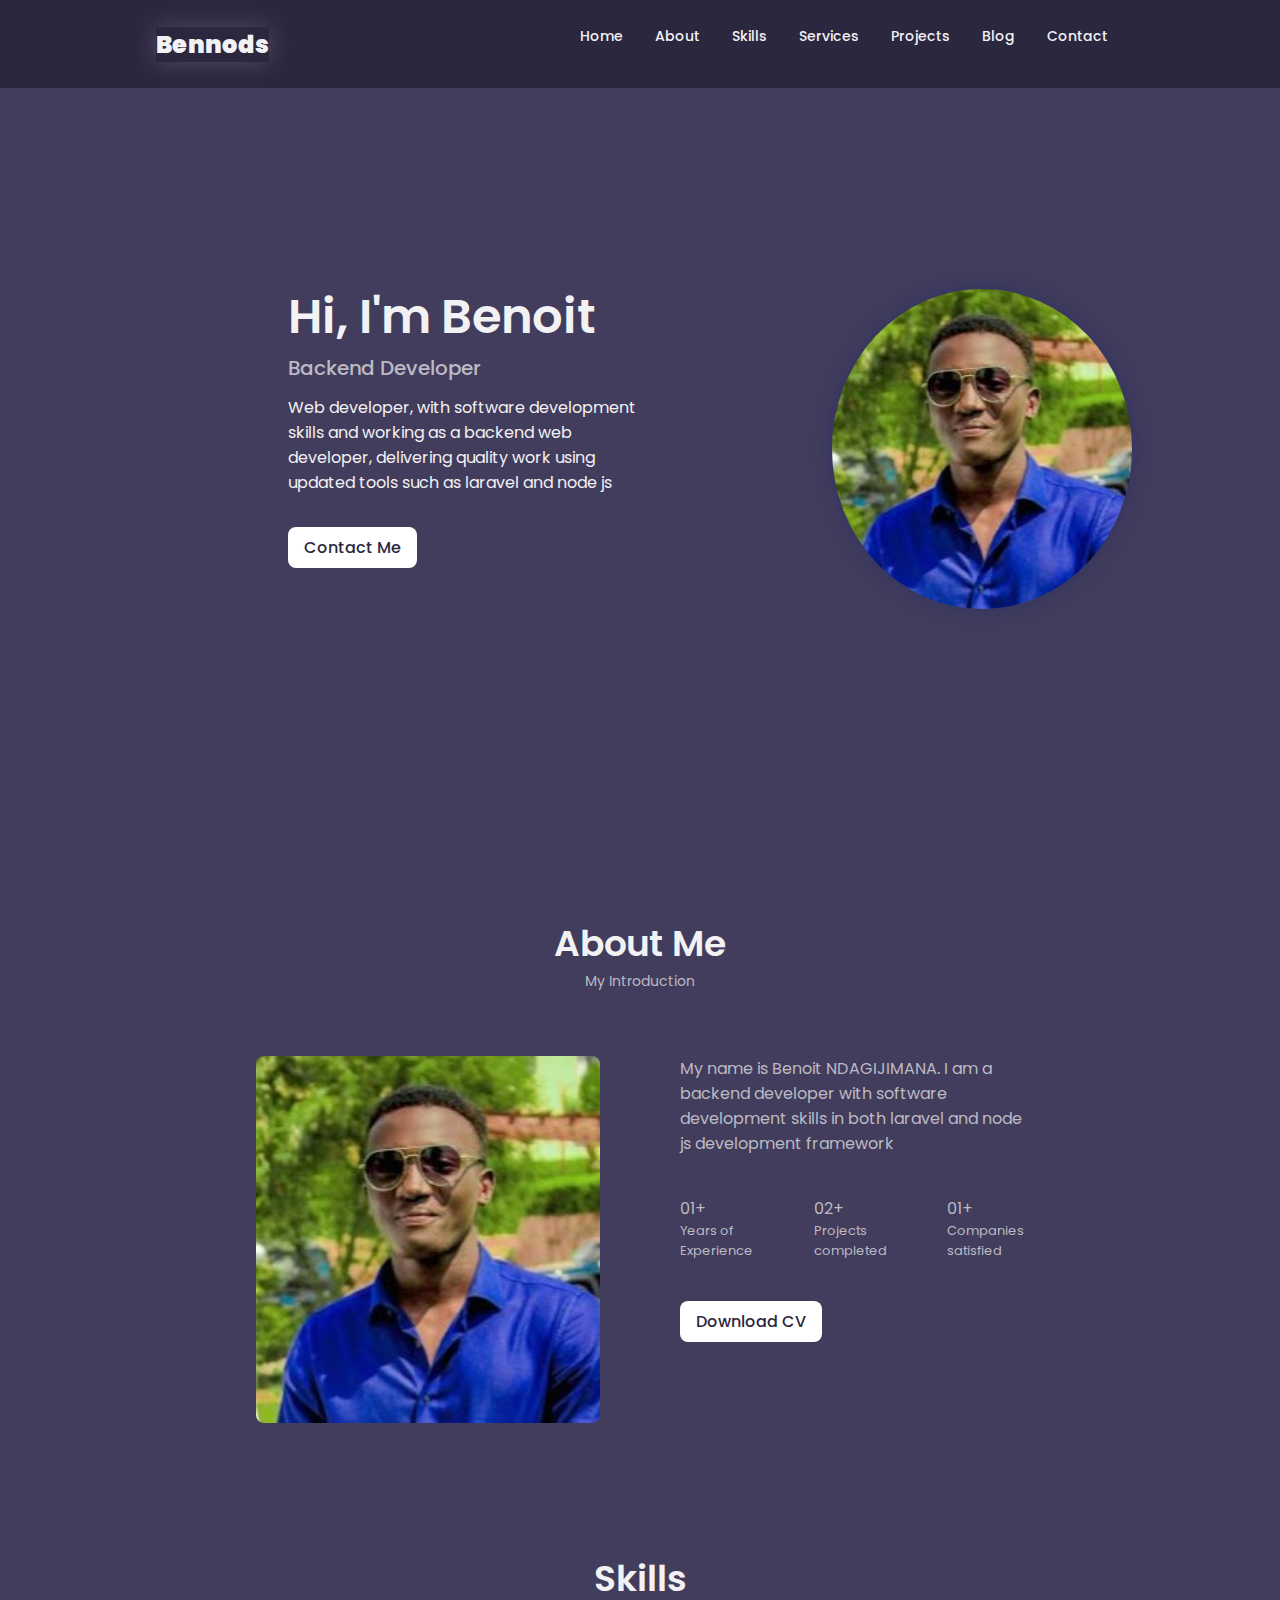
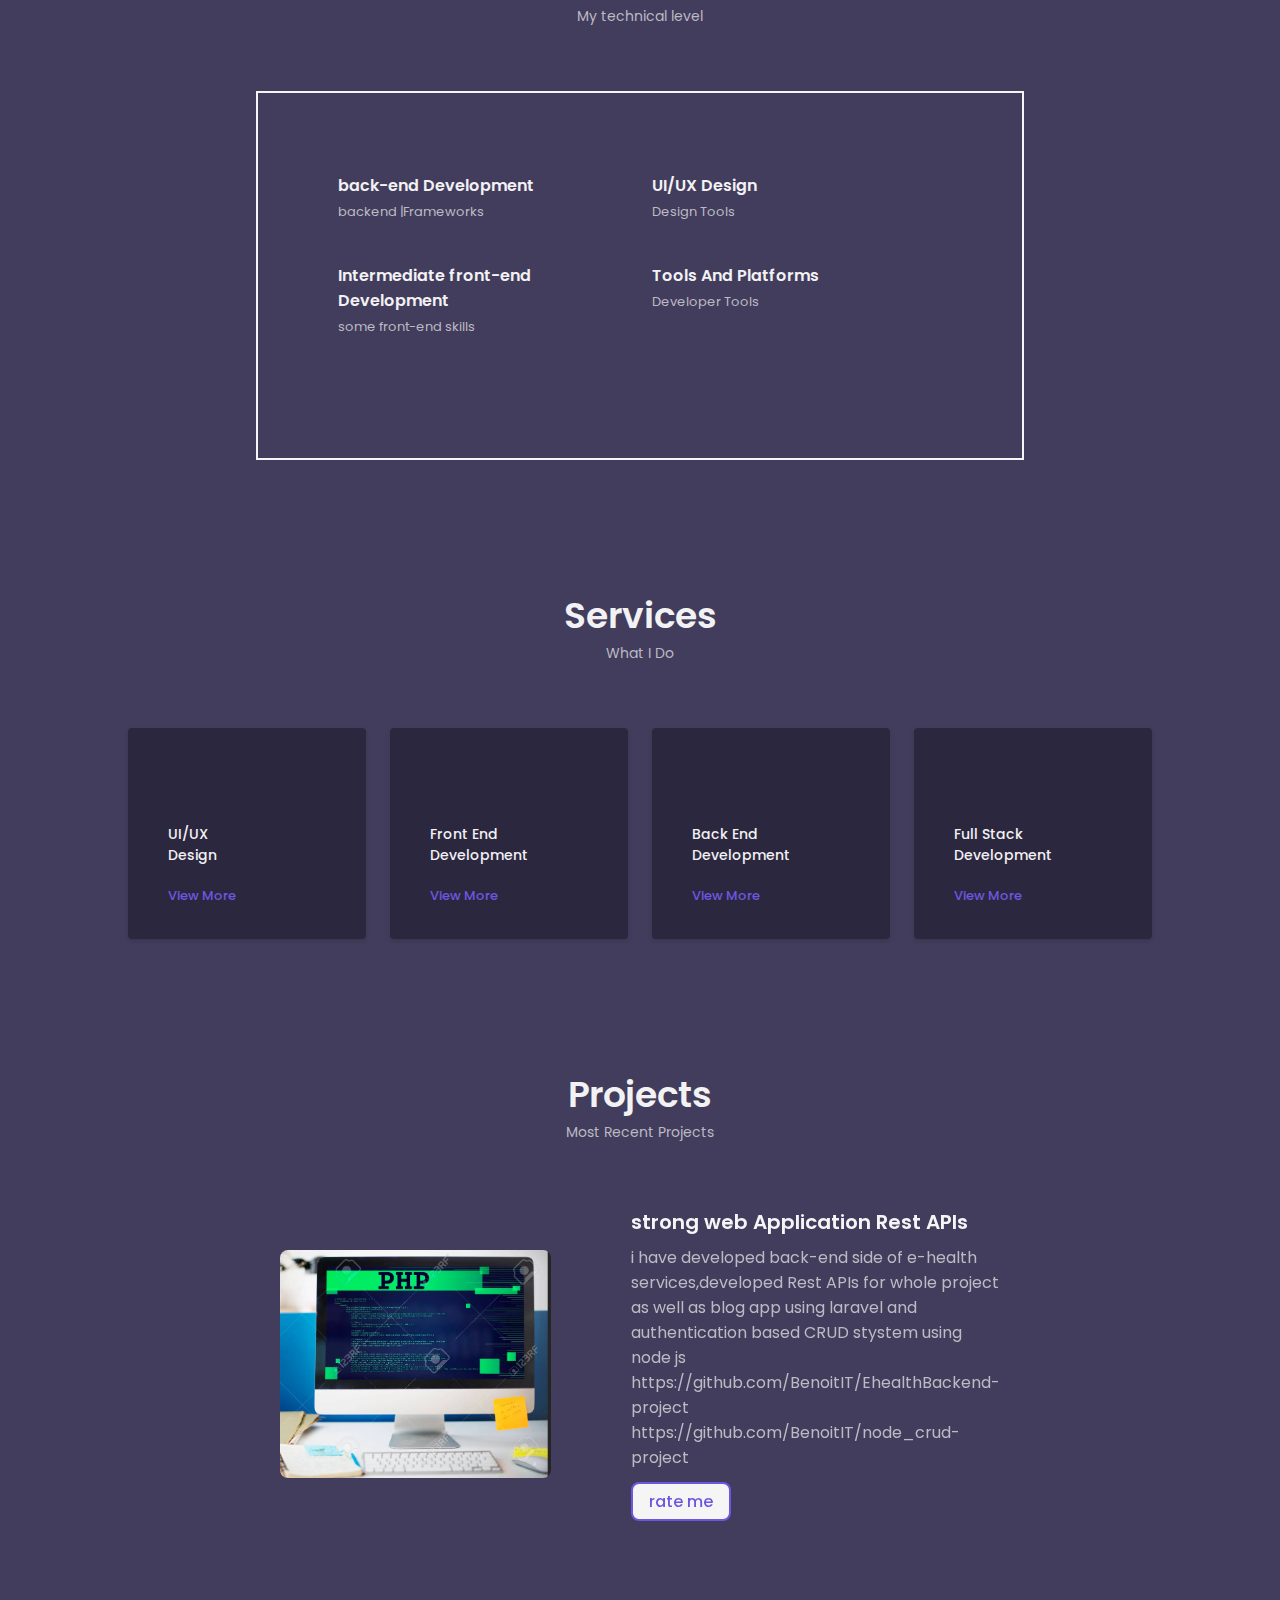
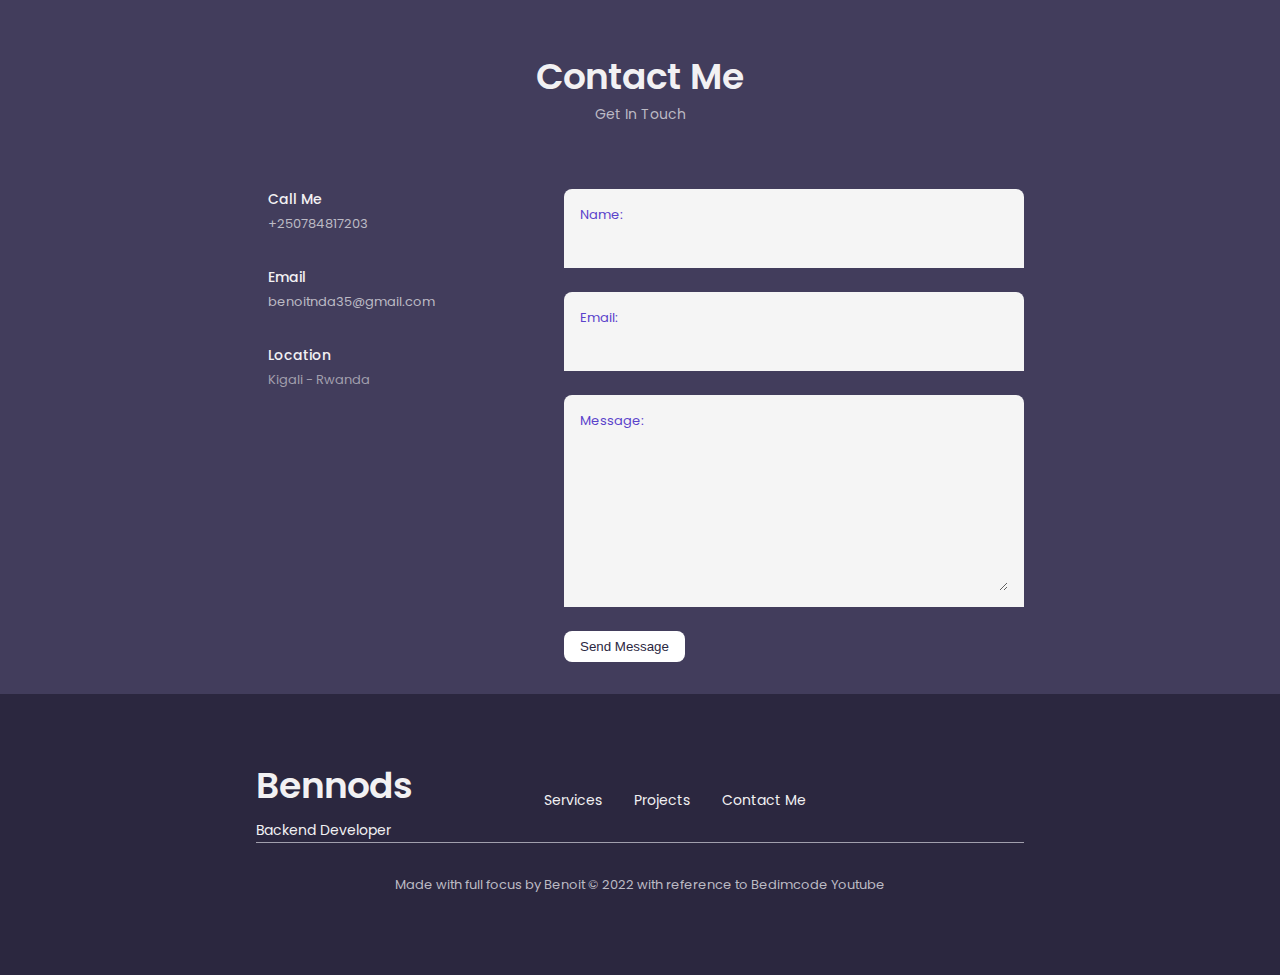
<file: index.html>
<!DOCTYPE html>
<html lang="en">
<head>
    <meta charset="UTF-8">
    <meta http-equiv="X-UA-Compatible" content="IE=edge">
    <meta name="viewport" content="width=device-width, initial-scale=1.0">
    <link rel="stylesheet" href="https://unicons.iconscout.com/release/v4.0.0/css/line.css">
    <link rel="stylesheet" href="assets/css/swiper-bundle.min.css">
    <link rel="stylesheet" href="assets/css/styles.css">
    <title>Benoit| My portfolio</title>
</head>
<body>
    <header class="header" id="header">
        <nav class="container nav">
            <a href="#" class="nav__logo"><h2><b>Bennods</b></h2></a>
            <div class="nav__menu" id="nav-menu">
                <ul class="nav__list grid">
                    <li class="nav__item">
                        <a href="#home" class="nav__link">
                            <i class="uil uil-estate nav__icon"></i> Home
                        </a>
                    </li>
                    <li class="nav__item">
                        <a href="#about" class="nav__link">
                            <i class="uil uil-user nav__icon"></i> About
                        </a>
                    </li>
                    <li class="nav__item">
                        <a href="#skills" class="nav__link">
                            <i class="uil uil-file-alt nav__icon"></i> Skills
                        </a>
                    </li>
                    <li class="nav__item">
                        <a href="#services" class="nav__link">
                            <i class="uil uil-briefcase-alt nav__icon"></i> Services
                        </a>
                    </li>
                    <li class="nav__item">
                        <a href="#portfolio" class="nav__link">
                            <i class="uil uil-browser nav__icon"></i></i> Projects
                        </a>
                    </li>
                    <li class="nav__item">
                        <a href="assets/Blog/index.html" target="_blank" class="nav__link">
                            <i class="uil uil-book-open nav__icon"></i> Blog
                        </a>
                    </li>
                    <li class="nav__item">
                        <a href="#contact" class="nav__link">
                            <i class="uil uil-message nav__icon"></i> Contact
                        </a>
                    </li>

                </ul>
                <i class="uil uil-times nav__close" id="nav-close"></i>
            </div>
            <div class="nav__btns">

                <div class="nav__toggle" id="nav-toggle">
                    <i class="uil uil-apps"></i>
                </div>
            </div>
        </nav>
    </header>

    <!-- MAIN -->
    <main class="main">
        <!-- HOME -->
        <section class="home section active-link" id="home">
            <div class="home__container container grid">
                <div class="home__content grid">
                    <div class="home__social">

                    </div>
                    <div class="home__img">
                    <img class="home__blob-img"  src="./assets/promage.jpg"/>
                     </div>
                    <div class="home__data">
                        <h1 class="home__title">Hi, I'm Benoit</h1>
                        <h3 class="home__subtitle">Backend Developer</h3>
                        <p class="home__description">
                            Web developer, with software development skills and working as a backend web developer,
                             delivering quality work using updated tools such as laravel and node js
                        </p>
                        <a href="#contact" class="button button--flex">Contact Me</a>
                    </div>
                </div>
                <div class="home__scroll">
                    <a href="#about" class="home__scroll-button button--flex"><i class="uil uil-mouse-alt home__scroll-mouse"></i>
                    <span class="home__scroll-name">About me</span>
                    <i class="uil uil-arrow-down home__scroll-arrow"></i>
                    </a>
                </div>
            </div>
        </section>

        <!-- ABOUT -->
        <section class="about section" id="about">
            <h2 class="section__title">About Me</h2>
            <span class="section__subtitle">My Introduction</span>
            <div class="about__container container grid">
                <img src="./assets/promage.jpg" alt="programmer" class="about__img">

                <div class="about__data">
                    <p class="about__description"> My name is Benoit NDAGIJIMANA.
                        I am a backend developer with software development skills in both laravel and node js development framework
                    </p>
                    <div class="about__info">
                        <div>
                            <span class="about__info-title">01+</span>
                            <span class="about__info-name">Years of<br/> Experience</span>
                        </div>
                        <div>
                            <span class="about__info-title">02+</span>
                            <span class="about__info-name">Projects <br/>completed</span>
                        </div>
                        <div>
                            <span class="about__info-title">01+</span>
                            <span class="about__info-name">Companies <br/>satisfied</span>
                        </div>
                    </div>
                    <div class="about__buttons">
                        <a download="" href="assets/benod CV.pdf" class="button button--flex">
                            Download CV <i class="uil uil-download-alt button-icon"></i>
                        </a>
                    </div>
                </div>
            </div>
        </section>

        <!-- SKILLS -->
        <section class="skills section container" id="skills">
            <h2 class="section__title">Skills</h2>
            <span class="section__subtitle">My technical level</span>
            <div class="skills__container contaier grid">
                <div>
                    <!-- Front-end -->
                    <div class="skills__content skills__close">
                        <div class="skills__header">

                            <div>
                                <h1 class="skills__title">back-end Development</h1>
                                <span class="skills__subtitle">backend |Frameworks</span><br/>

                            </div>
                            <i class="uil uil-angle-down skills__arrow"></i>
                        </div>

                        <div class="skills__list grid">
                            <div class="skills__data">
                                <div class="skills__titles">
                                    <h3 class="skills__name">laravel</h3>
                                </div>
                            </div>
                        </div>

                        <div class="skills__list grid">
                            <div class="skills__data">
                                <div class="skills__titles">
                                    <h3 class="skills__name">node js</h3>
                                </div>
                            </div>
                        </div>

                        <div class="skills__list grid">
                            <div class="skills__data">
                                <div class="skills__titles">
                                    <h3 class="skills__name">Mysql</h3>
                                </div>
                            </div>
                        </div>

                        <div class="skills__list grid">
                            <div class="skills__data">
                                <div class="skills__titles">
                                    <h3 class="skills__name">MongoDB</h3>
                                </div>
                            </div>
                        </div>


                    </div>

                    <!-- backend -->
                    <div class="skills__content skills__close">
                        <div class="skills__header">

                            <div>
                                <h1 class="skills__title">Intermediate front-end Development</h1>
                                <span class="skills__subtitle">some front-end skills</span>
                            </div>
                            <i class="uil uil-angle-down skills__arrow"></i>
                        </div>

                        <div class="skills__list grid">
                            <div class="skills__data">
                                <div class="skills__titles">
                                    <h3 class="skills__name">HTML</h3>
                                </div>
                            </div>
                        </div>

                        <div class="skills__list grid">
                            <div class="skills__data">
                                <div class="skills__titles">
                                    <h3 class="skills__name">CSS|tailwind Css</h3>
                                </div>
                            </div>
                        </div>

                        <div class="skills__list grid">
                            <div class="skills__data">
                                <div class="skills__titles">
                                    <h3 class="skills__name">react js</h3>
                                </div>
                            </div>
                        </div>

                    </div>
                </div>

                <div>
                    <div>
                        <!-- UI/UX Design -->
                        <div class="skills__content skills__close">
                            <div class="skills__header">

                                <div>
                                    <h1 class="skills__title">UI/UX Design</h1>
                                    <span class="skills__subtitle">Design Tools</span>
                                </div>
                                <i class="uil uil-angle-down skills__arrow"></i>
                            </div>

                            <div class="skills__list grid">
                                <div class="skills__data">
                                    <div class="skills__titles">
                                        <h3 class="skills__name">Figma</h3>
                                    </div>
                                </div>
                            </div>

                            <div class="skills__list grid">
                                <div class="skills__data">
                                    <div class="skills__titles">
                                        <h3 class="skills__name">Adobe XD</h3>
                                    </div>
                                </div>
                            </div>


                        </div>

                        <!-- Tools And Platforms -->
                        <div class="skills__content skills__close">
                            <div class="skills__header">

                                <div>
                                    <h1 class="skills__title">Tools And Platforms</h1>
                                    <span class="skills__subtitle">Developer Tools</span>
                                </div>
                                <i class="uil uil-angle-down skills__arrow"></i>
                            </div>

                            <div class="skills__list grid">
                                <div class="skills__data">
                                    <div class="skills__titles">
                                        <h3 class="skills__name">Git | Github</h3>
                                    </div>
                                </div>
                            </div>

                            <div class="skills__list grid">
                                <div class="skills__data">
                                    <div class="skills__titles">
                                        <h3 class="skills__name">Heroku</h3>
                                    </div>
                                </div>
                            </div>
                            <div class="skills__list grid">
                                <div class="skills__data">
                                    <div class="skills__titles">
                                        <h3 class="skills__name">Netlify</h3>
                                    </div>
                                </div>
                            </div>

                        </div>
                    </div>

                </div>
            </div>
        </section>

        <!-- SERVICES -->
        <section class="services section" id="services">
            <h2 class="section__title">Services</h2>
            <span class="section__subtitle">What I Do</span>

            <div class="services__container container grid">
                <!-- UI / UX Design -->
                <div class="services__content">
                    <div>

                        <h3 class="services__title">UI/UX<br>Design</h3>
                        <span class="button button--flex button--small button--link services__button">
                            View More <i class="uil uil-arrow-right button__icon"></i>
                        </span>

                        <div class="services__modal">
                            <div class="services__modal-content">
                                <h4 class="services__modal-title">UI/UX<br>Design</h4>
                                <i class="uil uil-times services__modal-close"></i>
                                <ul class="services__modal-services grid">
                                    <li class="services__modal-service">
                                        <i class="uil uil-check-circle services__modal-icon"></i>
                                        <p>I Create UX Element Interactions</p>
                                    </li>
                                    <li class="services__modal-service">
                                        <i class="uil uil-check-circle services__modal-icon"></i>
                                        <p>I Promote Your Company Brand</p>
                                    </li>
                                </ul>
                            </div>
                        </div>
                    </div>
                </div>

                <!-- Front End Development -->
                <div class="services__content">
                    <div>

                        <h3 class="services__title">Front End<br>Development</h3>
                        <span class="button button--flex button--small button--link services__button">
                            View More <i class="uil uil-arrow-right button__icon"></i>
                        </span>

                        <div class="services__modal">
                            <div class="services__modal-content">
                                <h4 class="services__modal-title">Front End<br>Development</h4>
                                <i class="uil uil-times services__modal-close"></i>
                                <ul class="services__modal-services grid">
                                    <li class="services__modal-service">
                                        <i class="uil uil-check-circle services__modal-icon"></i>
                                        <p>I develop  User Interface of Website</p>
                                    </li>
                                    <li class="services__modal-service">
                                        <i class="uil uil-check-circle services__modal-icon"></i>
                                        <p>Website Development</p>
                                    </li>
                                </ul>
                            </div>
                        </div>
                    </div>
                </div>

                <!-- Back End Development -->
                <div class="services__content">
                    <div>

                        <h3 class="services__title">Back End<br>Development</h3>
                        <span class="button button--flex button--small button--link services__button">
                            View More <i class="uil uil-arrow-right button__icon"></i>
                        </span>

                        <div class="services__modal">
                            <div class="services__modal-content">
                                <h4 class="services__modal-title">Back End<br>Development</h4>
                                <i class="uil uil-times services__modal-close"></i>
                                <ul class="services__modal-services grid">
                                    <li class="services__modal-service">
                                        <i class="uil uil-check-circle services__modal-icon"></i>
                                        <p>I develop dynamic Websites</p>
                                    </li>
                                    <li class="services__modal-service">
                                        <i class="uil uil-check-circle services__modal-icon"></i>
                                        <p>Rest APIs Development</p>
                                    </li>
                                    <li class="services__modal-service">
                                        <i class="uil uil-check-circle services__modal-icon"></i>
                                        <p>use of relavant database Technology</p>
                                    </li>
                                </ul>
                            </div>
                        </div>
                    </div>
                </div>

                <!-- Full Stack Development -->
                <div class="services__content">
                    <div>

                        <h3 class="services__title">Full Stack<br>Development</h3>
                        <span class="button button--flex button--small button--link services__button">
                            View More <i class="uil uil-arrow-right button__icon"></i>
                        </span>
                    </div>
                </div>


            </div>
        </section>

        <!-- Projects -->
        <section class="portfolio section" id="portfolio">
            <h2 class="section__title">Projects</h2>
            <span class="section__subtitle">Most Recent Projects</span>

            <div class="portfolio__container container swiper swiper-container">
                <div class="swiper-wrapper">
                    <!-- Project 1 -->
                    <div class="portfolio__content grid swiper-slide">
                        <img src="./assets/img/Capture.PNG" alt="" class="portfolio__img">

                        <div class="portfolio__data">
                            <h3 class="portfolio__title">strong web Application Rest APIs</h3>
                            <p class="portfolio__description">i have developed back-end side of e-health services,developed Rest APIs for whole project as well as blog app using laravel and authentication based CRUD stystem using node js <a href="https://github.com/BenoitIT/EhealthBackend-project">https://github.com/BenoitIT/EhealthBackend-project</a>
                                <a href="https://github.com/BenoitIT/node_crud-project">https://github.com/BenoitIT/node_crud-project</a> </p>
                            <a href="#" class="button button--flex button--small portfolio__button">
                                rate me </a>
                        </div>
                    </div>
                </div>
                <!-- Pagination Arrows -->
                <div class="swiper-button-next">
                    <i class="uil uil-angle-right-b swiper-portfolio-icon"></i>
                </div>
                <div class="swiper-button-prev">
                    <i class="uil uil-angle-left-b swiper-portfolio-icon"></i>
                </div>
                <!-- Pagination -->
                <div class="swiper-pagination"></div>
            </div>
        </section>

        </section>

        <!-- CONTACT ME -->
        <section class="contact section" id="contact">
            <h2 class="section__title">Contact Me</h2>
            <span class="section__subtitle">Get In Touch</span>

            <div class="contact__container container grid">
                <div>
                    <!-- Telephone -->
                    <div class="contact__information">
                        <i class="uil uil-phone-alt contact__icon"></i>

                        <div>
                            <h3 class="contact__title">Call Me</h3>
                            <span class="contact__subtitle"><a href="tel:+250784817203">+250784817203</a></span>
                        </div>
                    </div>
                    <!-- Email -->
                    <div class="contact__information">
                        <i class="uil uil-envelope contact__icon"></i>

                        <div>
                            <h3 class="contact__title">Email</h3>
                            <span class="contact__subtitle"><a href="mailto:benoitnda35@gmail.com">benoitnda35@gmail.com</a></span>
                        </div>
                    </div>
                    <!-- Location -->
                    <div class="contact__information">
                        <i class="uil uil-map-marker contact__icon"></i>

                        <div>
                            <h3 class="contact__title">Location</h3>
                            <span class="contact__subtitle"> Kigali - Rwanda</span>
                        </div>
                    </div>
                </div>

                <form id="form" class="contact__form grid">

                    <div class="contact__content">
                      <label for="name" class="contact__label">Name:</label>
                      <input type="text" name="username" id="username" class="contact__input"/>
                      <div class="error"></div>
                    </div>

                    <div class="contact__content">
                      <label for="email" class="contact__label">Email:</label>
                      <input type="email" name="email" id="email" class="contact__input"/>
                      <div class="error"></div>
                    </div>

                    <div class="contact__content">
                      <label for="message" class="contact__label">Message:</label>
                      <textarea type="text" name="message" cols="0" rows="7" id="message" class="contact__input" > </textarea>
                      <div class="error"></div>
                    </div>

                    <div>
                        <button type="submit" class="button button--flex contact--btn" id="submitBtn">Send Message</i> </button>
                    </div>
                  </form>

            </div>
        </section>

        <footer class="footer">
            <div class="footer__bg">
                <div class="footer__container container grid">
                    <div>
                        <h1 class="footer__title">Bennods</h1>
                        <span class="footer__subtitle">Backend Developer</span>
                    </div>
                    <div>
                        <ul class="footer__links grid">
                            <li><a href="#services" class="footer__link">Services</a></li>
                            <li><a href="#portfolio" class="footer__link">Projects</a></li>
                            <li><a href="#contact" class="footer__link">Contact Me</a></li>
                        </ul>
                    </div>
                    <div class="footer__socials grid">
                        <a href="#" target="_blank" class="footer__social"><i class="uil uil-instagram"></i></a>
                        <a href="#" target="_blank" class="footer__social"><i class="uil uil-linkedin-alt"></i></a>
                        <a href="#" target="_blank" class="footer__social"><i class="uil uil-github-alt"></i></a>
                    </div>
                </div>
                <div class="footer__copyright container grid">
                    <p class="footer__copy">Made with full focus by Benoit &#169; 2022 with reference to Bedimcode Youtube</p>
                </div>
            </div>
        </footer>

    </main>

    <script src="assets/js/main.js"></script>
    <!-- <script src="assets/js/validation.js"></script> -->
    <script src="assets/js/userMessages.js"></script>
    <script src="assets/js/swiper-bundle.min.js"></script>
</body>
</html>
</file>
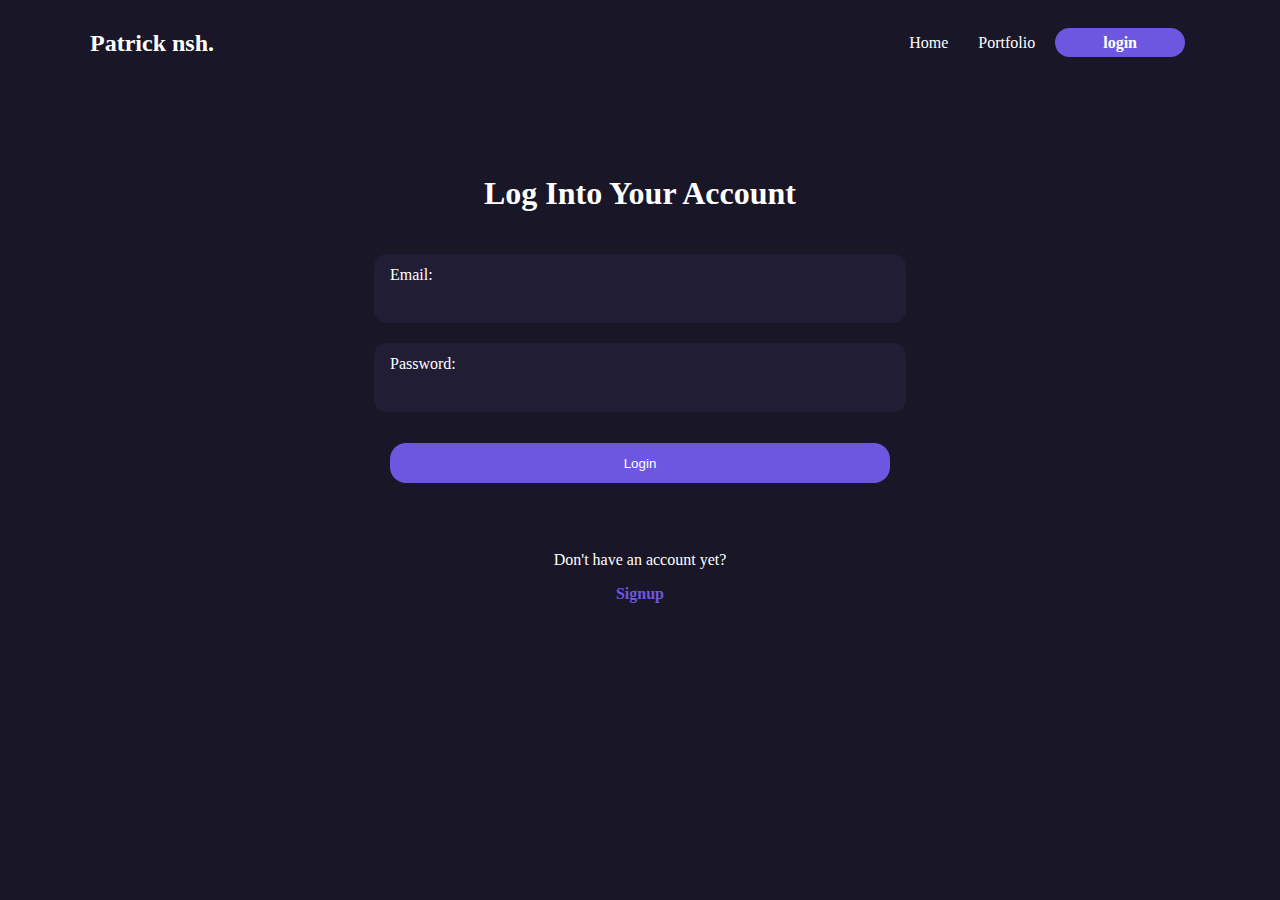
<file: assets/Admin dashboard/index.html>
<!DOCTYPE html>
<html lang="en">
<head>
    <meta charset="UTF-8">
    <meta http-equiv="X-UA-Compatible" content="IE=edge">
    <meta name="viewport" content="width=device-width, initial-scale=1.0">
    <link rel="stylesheet" href="assets/css/styles.css">
    <title>Admin dashboard | bennods</title>
</head>
<body>
    <div class="container">

      <div class="left">
        <div class="left-container">
            <h1 class="logo"><a href="#">bennods</a></h1>
            <nav>
            <ul>
                <li><a href="#">Dashboard</a></li>
                <li><a href="assets/html/messages.html">Messages</a></li>
                <li><a href="assets/html/new-post.html">New post</a></li>
            </ul>

            <div class="logout-btn"><a href="#" class="button" id="logout-btn">Logout</a></div>
        </nav>
        </div>
    </div>

        <div class="right">
            <div class="right-container">
                <div class="hello-text">
                        <h1 class="hello-title">Hello bennods</h1>
                        <h3 class="hello-subtitle">Welcome to your dashboard</h3>
                </div>

                      <!-- BLOG SECTIon -->

              <div class="blog">

                    <h2 class="h2">Latest Blog Post</h2>

                    <div class="blog-card-group">

                   </div>


            </div>
        </div>
    </div>
<script src="assets/js/displayPosts.js"></script>
</body>
</html>
</file>
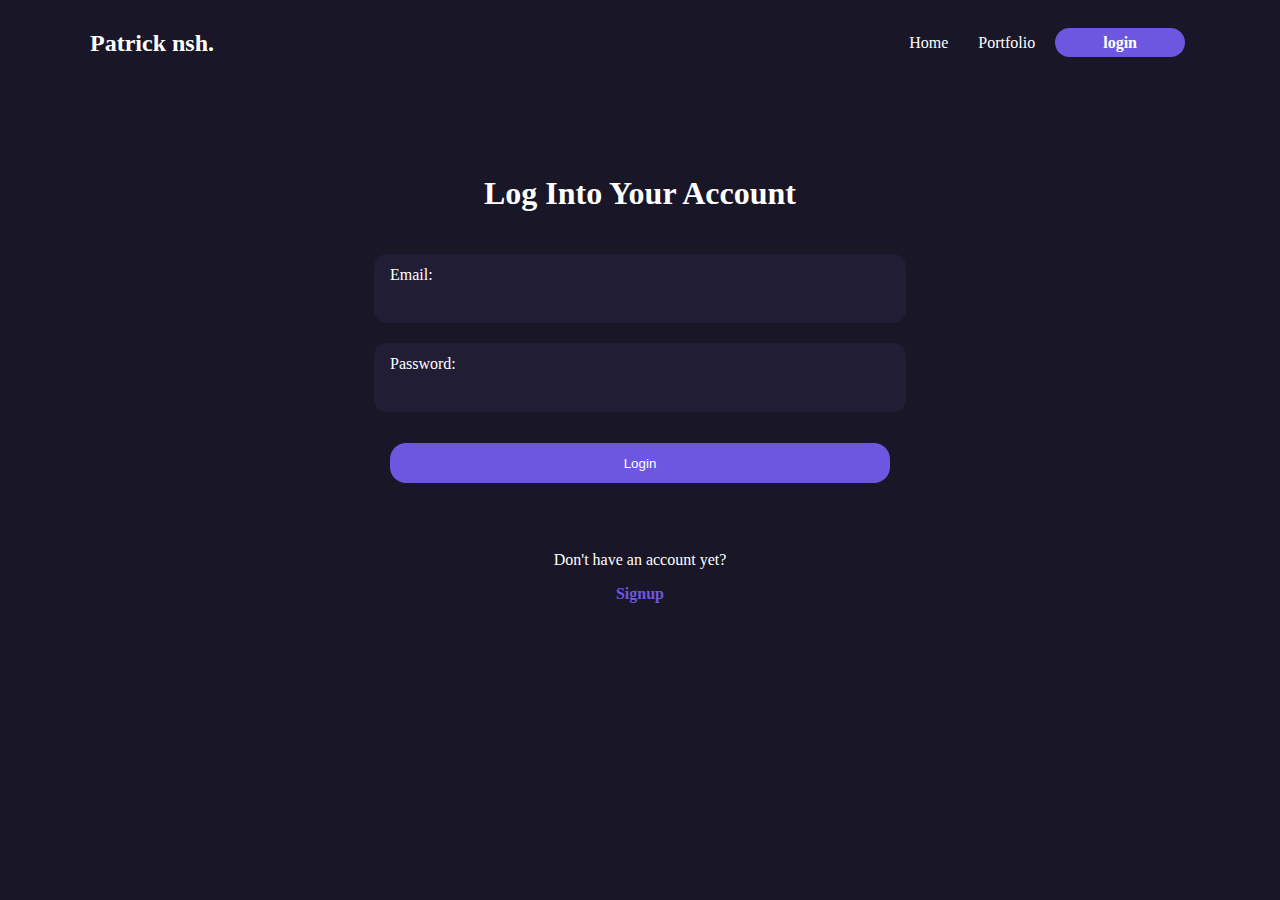
<file: assets/login/login.html>
<!DOCTYPE html>
<html lang="en">
<head>
    <meta charset="UTF-8">
    <meta http-equiv="X-UA-Compatible" content="IE=edge">
    <meta name="viewport" content="width=device-width, initial-scale=1.0">
    <link rel="stylesheet" href="assets/css/style.css">
    <title> login to your account</title>
</head>
<body>

  <div class="navbar">
    <div class="container flex">
        <h2 class="logo">Patrick nsh.</h2>
        <nav>
            <ul>
                <li><a href="../Blog/index.html">Home</a></li>
                <li><a href="../../index.html">Portfolio</a></li>
                <li><a href="" class="btn">login</a></li>
            </ul>
        </nav>
    </div>
</div>

<div class="form__container">

    <div class="title centered"><h1>Log Into Your Account</h1></div>
    <form id="form" onsubmit="signIn(event)">
  
      <div class="form__content">
        <label for="email" class="input__label">Email:</label>
        <input type="email" name="email" id="email" class="form__input"/>
        <div class="error"></div>
      </div>
  
      <div class="form__content">
        <label for="password" class="input__label">Password:</label>
        <input type="password" name="password" id="password" class="form__input" />
        <div class="error"></div>
      </div>
  
        <div class="submit-btn">
          <button type="submit" id="submit" class="submit__btn btn"> Login </button>
        </div>

    </form>

    <div class="form__bottom">
        <div>
          <p>Don't have an account yet?</p> 
          <p> <a href="../signup/signup.html">Signup</a></p>
        </div>
      </div>
</div>
  <!-- <script src="assets/js/validation.js"></script> -->
  <script src="../js/auth.js"></script>
</body>
</html>
</file>
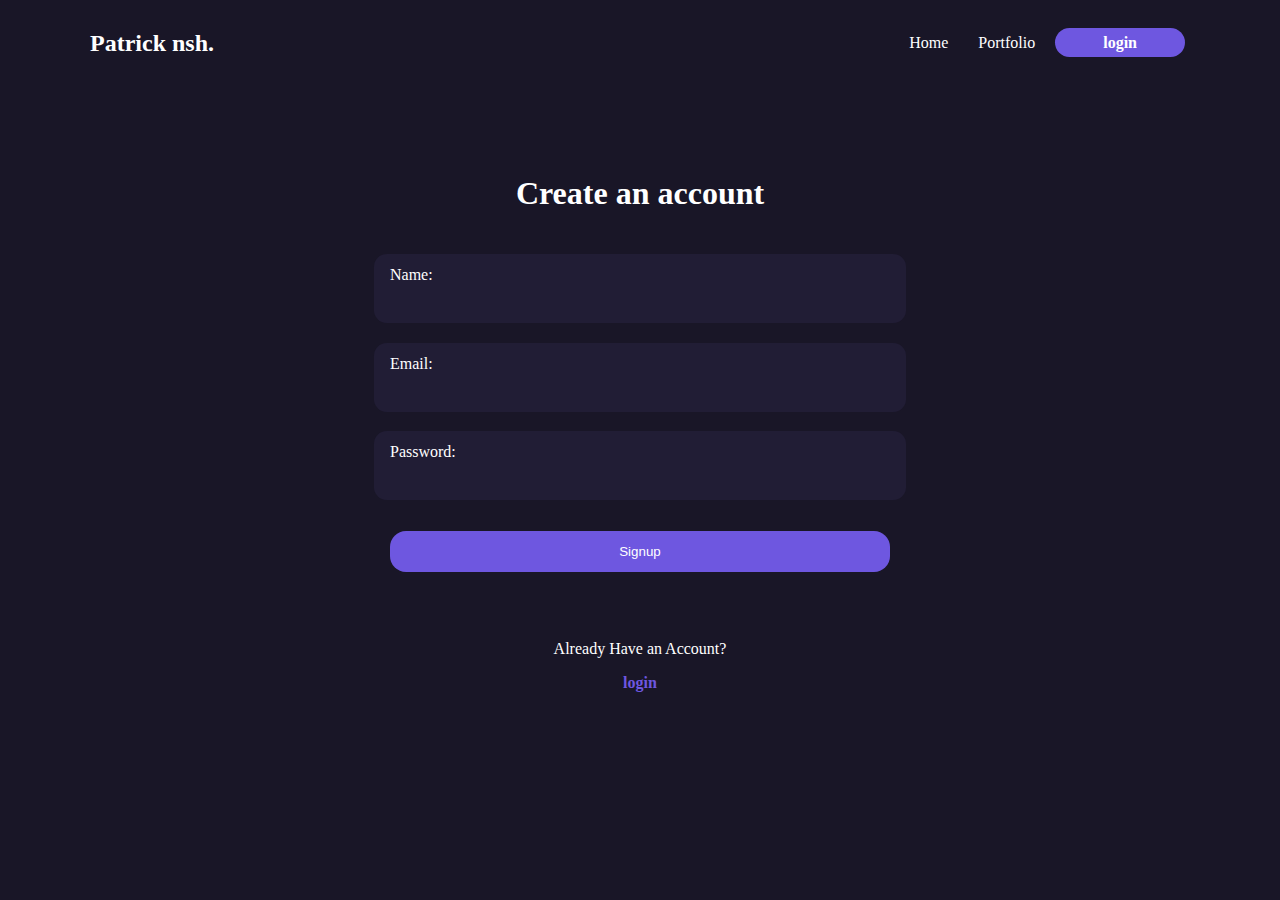
<file: assets/signup/signup.html>
<!DOCTYPE html>
<html lang="en">
<head>
    <meta charset="UTF-8">
    <meta http-equiv="X-UA-Compatible" content="IE=edge">
    <meta name="viewport" content="width=device-width, initial-scale=1.0">
    <link rel="stylesheet" href="assets/css/style.css">
    <title>Create an account</title>
</head>
<body>

  <div class="navbar">
    <div class="container flex">
        <h2 class="logo">Patrick nsh.</h2>
        <nav>
            <ul>
                <li><a href="../Blog/index.html">Home</a></li>
                <li><a href="../../index.html">Portfolio</a></li>
                <li><a href="../login/login.html" class="btn">login</a></li>
            </ul>
        </nav>
    </div>
</div>

<div class="form__container">

    <div class="title centered"><h1>Create an account</h1></div>
    <form id="form" onsubmit="signUp()">

      <div class="form__content">
        <label for="name" class="input__label">Name:</label>
        <input type="text" name="username" id="username" class="form__input"/>
        <div class="error"></div>
      </div>
  
      <div class="form__content">
        <label for="email" class="input__label">Email:</label>
        <input type="email" name="email" id="email" class="form__input"/>
        <div class="error"></div>
      </div>
  
      <div class="form__content">
        <label for="password" class="input__label">Password:</label>
        <input type="password" name="password" id="password" class="form__input" />
        <div class="error"></div>
      </div>
  
      <div class="submit-btn">
        <button type="submit" id="submit" class="submit__btn btn">
          <a href="#">Signup</a>
        </button>
      </div>
    </form>

    <div class="form__bottom">
        <div>
          <p>Already Have an Account?</p> 
          <p> <a href="../login/login.html">login</a></p>
        </div>
      </div>
  </div>

  <!-- <script src="assets/js/validation.js"></script> -->
  <!-- <script src="../js/authLocalStorage.js"></script> -->
  <script src="./assets/js/signup.js"></script>
</body>
</html>
</file>
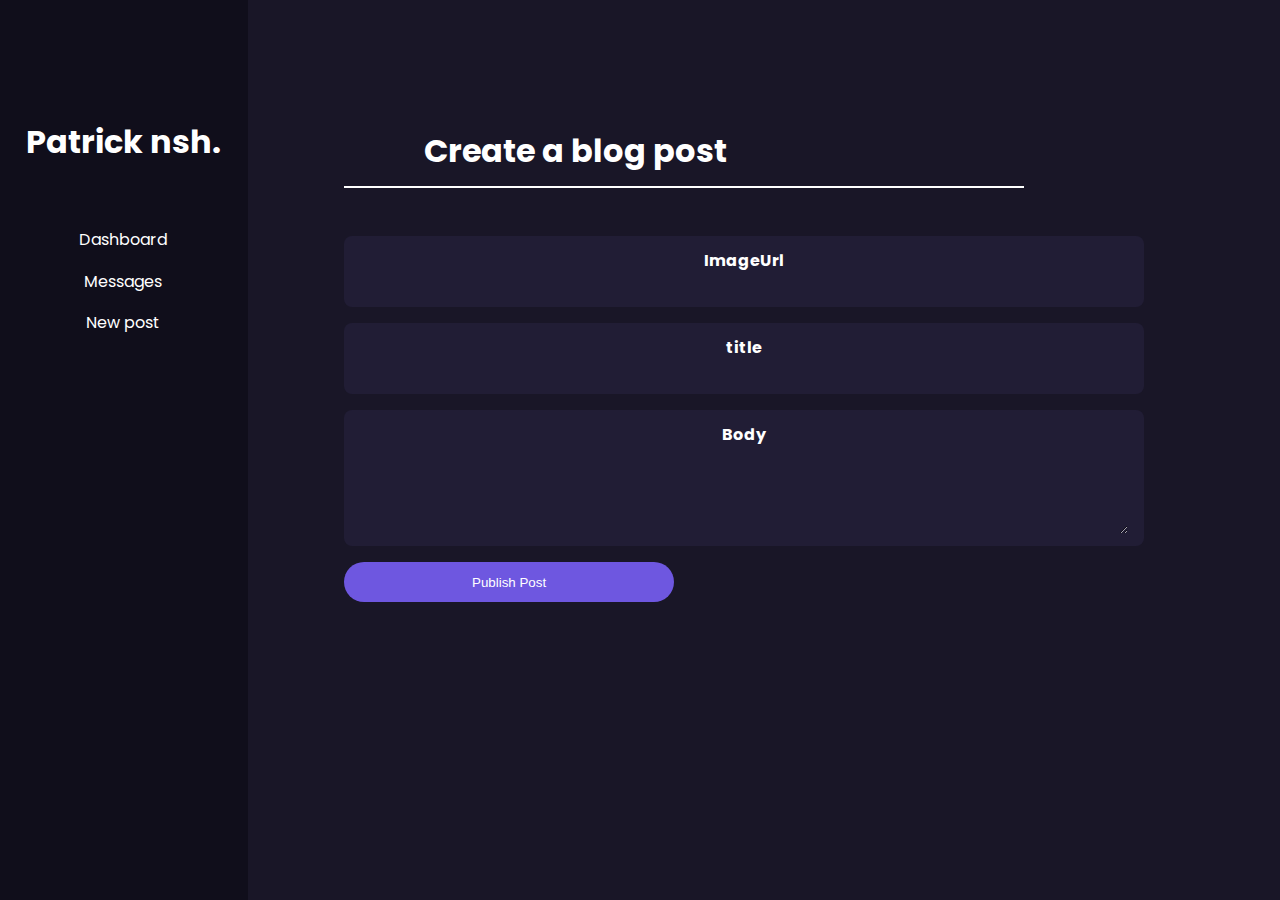
<file: assets/Admin dashboard/assets/html/new-post.html>
<!DOCTYPE html>
<html lang="en">
<head>
    <meta charset="UTF-8">
    <meta http-equiv="X-UA-Compatible" content="IE=edge">
    <meta name="viewport" content="width=device-width, initial-scale=1.0">
    <link rel="stylesheet" href="../css/styles.css">
    <title>Create new post</title>
</head>
<body>
    <div class="container">
        <div class="left">
            <div class="left-container">
                <h1 class="logo"><a href="../../index.html">Patrick nsh.</a></h1>
                <nav>
                <ul>
                    <li><a href="../../index.html">Dashboard</a></li>
                    <li><a href="messages.html">Messages</a></li>
                    <li><a href="#">New post</a></li>
                </ul>
            </nav>
            </div>
        </div>

        <div class="right">
            <div class="right-container">
               
                    <h1 class="new-post--heading" id="create-post-heading">Create a blog post</h1>

                <form action="" id="new-post-form">
                    <div class="contact__inputs grid">
                     <div class="contact__content">
                        <label for="image" class="contact__label">ImageUrl</label>
                        <input type="text" class="contact__input upload__img" id="image-url" name="image" />
                     </div>

                     <div class="contact__content">
                        <label for="title" class="contact__label">title</label>
                        <input type="text" class="contact__input" id="title" name="title"/>
                      </div>

                    </div>

                    <div class="contact__content">
                      <label for="body" class="contact__label">Body</label>
                      <textarea type="text" class="contact__input"  rows="5" id="body" name="body"></textarea>
                    </div>
                    
                    <input type="submit" class="submit__btn" value="Publish Post" id="submitBtn" />
                  </form>
           
            </div>
        </div>
    </div>

    <script src="../js/createPost.js"></script>
</body>
</html>
</file>
<file: assets/css/styles.css>
/* GOOGLE FONTS */
@import url('https://fonts.googleapis.com/css2?family=Poppins:wght@100;200;300;400;500;600;700;800;900&display=swap');

/* VARIABLES CSS */
:root {
    --header-height: 4rem;

    /*========== Colors ==========*/
    /* Change favorite color */
    --hue-color: 250; /*Purple 250 - Green 142 - Blue 230 - Pink 340*/

    /* HSL color mode */
    --first-color: hsl(var(--hue-color), 69%, 61%);
    --first-color-alt: hsl(var(--hue-color), 57%, 53%);
    --text-color-light: hsl(var(--hue-color), 8%, 65%);
    --first-color-second: hsl(var(--hue-color), 30%, 8%);
    --title-color: hsl(var(--hue-color), 8%, 95%);
    --text-color: hsl(var(--hue-color), 8%, 75%);
    --input-color: hsl(var(--hue-color), 29%, 16%);
    --body-color: hsl(var(--hue-color), 20%, 30%);
    --container-color: hsl(var(--hue-color), 29%, 16%);
    --scroll-bar-color: hsl(var(--hue-color), 12%, 48%);
    --scroll-thumb-color: hsl(var(--hue-color), 12%, 36%);
    --header-color: hsl(var(--hue-color), 23%, 20%);

    /*========== Font and typography ==========*/
    --body-font: 'Poppins', sans-serif;

    /* .5rem = 8px, 1rem = 16px, 1.5rem = 24px ... */
    --big-font-size: 2rem;
    --h1-font-size: 1.5rem;
    --h2-font-size: 1.25rem;
    --h3-font-size: 1.125rem;
    --normal-font-size: .938rem;
    --small-font-size: .813rem;
    --smaller-font-size: .75rem;

    /*========== Font weight ==========*/
    --font-medium: 500;
    --font-semi-bold: 600;

    /*========== Margins Bottom ==========*/
    /* .25rem = 4px, .5rem = 8px, .75rem = 12px ... */
    --mb-0-25: .25rem;
    --mb-0-5: .5rem;
    --mb-0-75: .75rem;
    --mb-1: 1rem;
    --mb-1-5: 1.5rem;
    --mb-2: 2rem;
    --mb-2-5: 2.5rem;
    --mb-3: 3rem;

    /*========== z index ==========*/
    --z-tooltip: 10;
    --z-fixed: 100;
    --z-modal: 1000;
}

.error {
    color: #af4444;
    font-size: 14.5px;
    margin-top: 5px;
  }

/* Font size for large devices */
@media screen and (min-width: 968px) {
    :root {
        --big-font-size: 3rem;
        --h1-font-size: 2.25rem;
        --h2-font-size: 1.5rem;
        --h3-font-size: 1.25rem;
        --normal-font-size: 1rem;
        --small-font-size: .875rem;
        --smaller-font-size: .813rem;
    }
}

/*========== Button Dark/Light ==========*/
.nav__btns{
    display: flex;
    align-items: center;
}

.change-theme{
    font-size: 1.25rem;
    color: var(--title-color);
    margin-right: var(--mb-1);
    cursor: pointer;
}

.change-theme:hover{
    color: var(--first-color);
}

/* BASE */
*{
    margin: 0;
    padding: 0;
    box-sizing: border-box;
}

html{
    scroll-behavior: smooth;
}

body{
    margin: 0 0 var(--header-height) 0;
    font-family: var(--body-font);
    font-size: var(--normal-font-size);
    background-color: var(--body-color);
}

h1, h2, h3, h4{
    color: var(--title-color);
    font-weight: var(--font-semi-bold);
}

ul{
    list-style: none;
}

a{
    text-decoration: none;
    color: var(--text-color);
}

img{
    max-width: 100%;
    height: auto;
}


/* REUSABLE CSS CLASSES */
.section{
    padding: 2rem 0 2rem;
}

.section__title{
    font-size: var(--h1-font-size);
}

.section__subtitle{
    display: block;
    font-size: var(--small-font-size);
    margin-bottom: var(--mb-3);
    color: var(--text-color);
}

.section__title, .section__subtitle{
    text-align: center;
}

/* LAYOUT */
.container{
    max-width: 768px;
    margin-left: var(--mb-1-5);
    margin-right: var(--mb-1-5);
}

.grid{
    display: grid;
    gap: 1.5rem;
}

.header{
    width: 100%;
    position: fixed;
    bottom: 0;
    left: 0;
    z-index: var(--z-fixed);
    background-color: var(--header-color);
}


/* NAV */
.nav{
    max-width: 968px;
    height: var(--header-height);
    display: flex;
    justify-content: space-between;
    align-items: center;
    /* border-top: 1px solid var(--first-color); */
}

.nav__logo, .nav__toggle{
    color: var(--title-color);
    font-weight: var(--font-medium);
    box-shadow: 0 0 25px rgb(83, 77, 97);
}

.nav__logo:hover{
    color: var(--first-color);
}

.nav__toggle{
    font-size: 1.1rem;
    cursor: pointer;
}

.nav__toggle:hover{
    color: var(--first-color);
}

/* Nav Menu Media Query */
@media screen and (max-width: 767px) {
    .nav__menu{
        position: fixed;
        bottom: -100%;
        left: 0;
        width: 100%;
        background-color: var(--body-color);
        padding: 2rem 1.5rem 4rem;
        box-shadow: 0 -1px 4px rgba(0, 0, 0, .15);
        border-radius: 1.5rem  1.5rem 0 0;
        transition: .4s ease;
        /* border-top: 1px solid var(--first-color-second); */
    }
}

.nav__list{
    grid-template-columns: repeat(3, 1fr);
    gap: 2rem;
    margin-bottom: var(--mb-1);
}

.nav__link{
    display: flex;
    flex-direction: column;
    align-items: center;
    text-align: center;
    font-size: var(--small-font-size);
    color: var(--title-color);
    font-weight: var(--font-medium);
}

.nav__link:hover{
    color: var(--first-color);
}

.nav__icon{
    font-size: 1.2rem;
}

.nav__close{
    position: absolute;
    right: 1.3rem;
    bottom: .5rem;
    font-size: 1.5rem;
    cursor: pointer;
    color: var(--first-color);
}
.nav__close:hover{
    color: var(--first-color-alt);
}

/* show menu */
.show-menu{
    bottom: 0;
}

/* Active link */
.active-link{
    color: var(--first-color);
}

/* Change background header */
.scroll-header{
    box-shadow: 0 -1px 4px rgba(0, 0, 0, .15);
}

/* HOME */
.home__container{
    gap: 1rem;
    height: 100vh;
}

.home__content{
    grid-template-columns: .5fr auto;
    align-items: center;
}

.home__social{
    display: grid;
    grid-template-columns: max-content;
    row-gap: 1rem;
}

.home__social-icon{
    font-size: 1.35rem;
    color: var(--first-color);
}

.home__social-icon:hover{
    color: var(--first-color-alt);
}

.home__blob{
    margin-left: 10rem;
    width: 100px;
    fill: var(--first-color);
    border-radius: 50%;
}

.home__blob-img{
    box-shadow:0 0 20px #313165;
    width: 300px;
    border-radius: 50%;
    margin-left: 10rem;
}

.home__data{
    grid-column: 1/3;
    padding-bottom: 3.5rem;
}

.home__title{
    font-size: var(--big-font-size);
}

.home__title-special{
    color: var(--first-color);
}

.home__subtitle{
    font-size: var(--h3-font-size);
    color: var(--text-color);
    font-weight: var(--font-medium);
    margin-bottom: var(--mb-0-75);
}

.home__description{
    color: var(--title-color);
    margin-bottom: var(--mb-2);
}

.home__scroll{
    visibility: hidden;
    margin-top: -6rem;
}

.home__scroll-button{
    color: var(--first-color);
    transition: .3s;
}

.home__scroll-button:hover{
    transform: translateY(.25rem);
}

.home__scroll-mouse{
    font-size: 2rem;
}

.home__scroll-name{
    font-size: var(--small-font-size);
    color: var(--title-color);
    font-weight: var(--font-medium);
    margin-right: var(--mb-0-25);
}

.home__scroll-arrow{
    font-size: 1.25rem;
}

/* BUTTONS */

.button{
    display: inline-block;
    background-color:white;
    color: var(--header-color);
    padding: .5rem 1rem;
    border-radius: .5rem;
    border: none;
    font-weight: var(--font-medium);
    transition: .3s ease;
}

.button:hover{
    background-color: transparent;
    border: 1px solid var(--first-color);
}

.button__icon{
    font-size: 1.25rem;
    margin-left: var(--mb-0-5);
    transition: .3s ease;
}

.button--flex{
    display: inline-flex;
    align-items: center;
}

.button--small{
    padding: .75rem 1rem;
}

.button--link{
    padding: 0;
    background: transparent;
    color: var(--first-color);
}
.button--link:hover{
    background: transparent;
    color: var(--first-color-alt);
}
/* ABOUT */
#about{
 margin-top:-13rem;
}

.about__img{
    width: 200px;
    border-radius: .5rem;
    justify-self: center;
    align-items: center;
}

.about__description{
    color: var(--text-color);
    text-align: justify;
    margin-bottom: var(--mb-2-5);
}

.about__info{
    color: var(--text-color);
    display: flex;
    justify-content: space-evenly;
    margin-bottom: var(--mb-2-5);
}

.about__info-name{
    font-size: var(--smaller-font-size);
}

.about__info-name, .about__info-title{
    display: flex;
}

.about__buttons{
    display: flex;
    justify-content: center;
}

/* SKILLS */

.skills__container{
    row-gap: 0;
    border: 2px solid whitesmoke;
    padding: 5rem;
}

.skills__header{
    display: flex;
    align-items: center;
    margin-bottom: var(--mb-2-5);
    cursor: pointer;
}

.skills__icon, .skills__arrow{
    font-size: 2rem;
    color: var(--first-color);
}

.skills__icon{
    margin-right: var(--mb-0-75);
}

.skills__title{
    font-size: var(--h4-font-size);
}

.skills__subtitle{
    font-size: var(--smaller-font-size);
    color: var(--text-color);
}

.skills__arrow{
    margin-left: auto;
    transition: .4s;
}

.skills__list{
    row-gap: 1.5rem;
    padding-left: 2.7rem;
}

.skills__titles{
    display: flex;
    justify-content: space-between;
}

.skills__name{
    font-size: var(--normal-font-size);
    font-weight: var(--font-medium);
}

.skills__open{
    margin-bottom: var(--mb-2-5);
}

.skills__close .skills__list{
    height: 0;
    overflow: hidden;
}

.skills__open .skills__list{
    height: max-content;
    margin-bottom: var(--mb-0-25);
}

.skills__open .skills__arrow{
    transform: rotate(-180deg);
}


/* QUALIFICATION */
.qualification__tabs{
    display: flex;
    justify-content: space-evenly;
    margin-bottom: var(--mb-2);
}

.qualification__button{
    font-size: var(--smaller-font-size);
    font-weight: var(--font-medium);
    color: var(--text-color);
    cursor: pointer;
}

.qualification__button:hover, .qualification__button:hover .qualification__icon{
    color: var(--first-color);
    transform: scale3d(1.1, 1.1, 1);
    transition: transform .3s ease;
}

.qualification__icon{
    font-size: 1.5rem;
    margin-right: var(--mb-0-25);
}

.qualification__data{
    display: grid;
    grid-template-columns: 1fr max-content 1fr;
    column-gap: 1.5rem;
}

.qualification__title{
    font-size: var(--normal-font-size);
    font-weight: var(--font-medium);
    margin-bottom: var(--mb-0-5);
}
.qualification__subtitle{
    color: var(--text-color);
    display: inline-block;
    font-size: var(--smaller-font-size);
    margin-bottom: var(--mb-1);
}

.qualification__calendar{
    font-size: var(--smaller-font-size);
    color: var(--text-color-light);
    margin-bottom: var(--mb-2-5);
}

.uil-calendar-alt{
    color: var(--first-color);
    margin-right: var(--mb-0-5);
}

.qualification__rounder{
    display: inline-block;
    width: 12px;
    height: 12px;
    background: var(--first-color);
    border-radius: 50%;
}

.qualification__line{
    display: block;
    width: .5px;
    height: 100%;
    background: var(--first-color);
    transform: translate(5.5px, -7px);
}

.qualification [data-content]{
    display: none;
}

.qualification__active[data-content]{
    display: block;
}

.qualification__button.qualification__active{
    color: var(--first-color);
}

/* SERVICES */

.services__container{
    gap: 1.5rem;
    grid-template-columns: repeat(2, 1fr);
}

.services__content{
    position: relative;
    padding: 3.5rem .5rem 1.25rem 1.5rem;
    background: var(--header-color);
    padding: 3.5rem .5rem 1.25rem 1.5rem;
    border-radius: .25rem;
    box-shadow: 0 2px 4px rgba(0, 0, 0, .15);
}

.services__content:hover{
    box-shadow: 0 4px 8px rgba(0, 0, 0, .15);
}

.services__icon{
    display: block;
    font-size: 1.5rem;
    color: var(--first-color);
    margin-bottom: var(--mb-1);
}

.services__title{
    font-size: var(--small-font-size);
    margin-bottom: var(--mb-1);
    font-weight: var(--font-medium);
}

.services__button{
    cursor: pointer;
    font-size: var(--smaller-font-size);
}
.services__button:hover{
    background-color: whitesmoke;
}

.services__button:hover .button__icon{
    transform: translateX(.25rem);
    transition: transform .3s ease;
    background-color: whitesmoke;
}
.services__modal{
    position: fixed;
    top: 0;
    left: 0;
    right: 0;
    bottom: 0;
    background: rgba(0, 0, 0, .5);
    display: flex;
    align-items: center;
    justify-content: center;
    padding: 0 1rem;
    z-index: var(--z-modal);
    opacity: 0;
    visibility: hidden;
    transition: .3s ease;
}

.services__modal-content{
    color: var(--text-color);
    position: relative;
    background: var(--container-color);
    padding: 1.5rem;
    border-radius: .5rem;
}

.services__modal-services{
    row-gap: 1rem;
}

.services__modal-service{
    display: flex;
}

.services__modal-title{
    font-size: var(--h3-font-size);
    font-weight: var(--font-medium);
    margin-bottom: var(--mb-1-5);
}

.services__modal-close{
    position: absolute;
    top: 1rem;
    right: 1rem;
    font-size: 1.5rem;
    color: var(--first-color);
    cursor: pointer;
}

.services__modal-icon{
    color: var(--first-color);
    margin-right: var(--mb-0-25);
}

/* Active Modal */
.active-modal{
    opacity: 1;
    visibility: visible;
}

/* PORTFOLIO */
.portfolio__container{
    overflow: initial;
}

.portfolio__content{
    padding: 0 1.5rem;
}

.portfolio__img{
    width: 265px;
    border-radius: .5rem;
    justify-self: center;
}

.portfolio__button{
    background: transparent;
    border: 2px solid var(--first-color);
    color: var(--first-color);
    padding: .3rem 1rem;
}

.portfolio__button:hover{
    background: transparent;
    color: var(--first-color-alt);
    border: 2px solid var(--first-color-alt);
    transition: color .3s ease, border .3s ease;
}

.portfolio__title{
    color: whitesmoke;
    font-size: var(--h3-font-size);
    margin-bottom: var(--mb-0-5);
}

.portfolio__description{
    color: var(--text-color);
    margin-bottom: var(--mb-0-75);
}
.portfolio__button{
    background-color: whitesmoke;
}
.portfolio__button:hover .button__icon{
    transform: translateX(.25rem);
    transition: transform .3s ease;
}

.swiper-button-prev::after, .swiper-button-next::after {
    content: '';
}

.swiper-button-prev{
    left: -.8rem;
}

.swiper-button-next{
    right: -.8rem;
}

.swiper-portfolio-icon{
    font-size: 2rem;
    color: var(--first-color);
}

.swiper-container-horizontal > .swiper-pagination-bullets{
    bottom: -2.5rem;
}

.swiper-pagination-bullet-active{
    background: var(--first-color);
}

.swiper-button-prev, .swiper-button-next, .swiper-pagination-bullet{
    outline: none;
}



/* CONTACT ME */
.contact__container{
    row-gap: 3rem;
}

.contact__information{
    display: flex;
    margin-bottom: var(--mb-2);
}

.contact__icon{
    font-size: 1.5rem;
    color: var(--first-color);
    margin-right: var(--mb-0-75);
}

.contact__title{
    font-size: var(--small-font-size);
    font-weight: var(--font-medium);
}

.contact__subtitle{
    font-size: var(--smaller-font-size);
    color: var(--text-color-light);
}

.contact__content{
    background: whitesmoke;
    border-top-left-radius: .5rem;
    border-top-right-radius: .5rem;
    padding: .75rem 1rem .25rem;
}

.contact__label{
    font-size: var(--smaller-font-size);
    color: var(--first-color-alt);
}


.contact__input{
    width: 100%;
    background:whitesmoke;
    color: var(--text-color);
    font-family: var(--body-font);
    font-size: var(--small-font-size);
    border: none;
    outline: none;
    padding: .25rem .5rem .5rem 0;
}


.contact--btn:hover{
    background: transparent;
    border: 1px solid var(--first-color);
}

.contact--btn:hover .button__icon{
    transform: translateX(.3rem);
    transition: transform .3s ease;
}

/* FOOTER */

.footer__container{
    row-gap: 3.5rem;
    margin-bottom: var(--mb-3);
}

.footer__bg{
    background: var(--header-color);
    padding: 4rem 0 3rem;
}

.footer__title{
    color: var(--title-color);
    font-size: var(--h1-font-size);
    margin-bottom: var(--mb-0-25);
}

.footer__subtitle{
    color: var(--title-color);
    font-size: var(--small-font-size);
}

.footer__links{
    display: flex;
    flex-direction: column;
    grid-template-columns: repeat(3, 1fr);
    column-gap: .5rem;
    row-gap: .5rem;
}

.footer__link{
    font-weight: 400;
    color: var(--title-color) !important;
    font-size: var(--small-font-size);
}

.footer__link:hover{
    color: var(--first-color-lighter);
}

.footer__socials{
    grid-template-columns: repeat(3, 1fr);
    column-gap: .5rem;
    row-gap: .5rem;
    align-self: center;
}

.footer__social{
    font-size: 1.25rem;
    color: var(--title-color) !important;
    margin-right: var(--mb-1-5);
}

.footer__social:hover{
    color: var(--first-color-lighter);
}

.footer__copyright {
    border-top: 1px solid var(--text-color-light);
}

.footer__copy{
    font-size: var(--smaller-font-size);
    color: var(--text-color);
    text-align: center;
    margin: 2rem 0;
}

.footer__link, .footer__social{
    color: var(--text-color);
}


/*========== SCROLL UP ==========*/
.scrollup{
    position: fixed;
    right: 1rem;
    bottom: -20%;
    background: var(--first-color);
    opacity: .8;
    padding: 0 .4rem;
    border-radius: 50%;
    z-index: var(--z-tooltip);
    outline: none;
    transition: .4s ease-in;
}

.scrollup:hover{
    color: var(--first-color-alt);
}

.scrollup__icon{
    font-size: 1.5rem;
    color: #fff;
}

/* Show scroll */
.show-scroll{
    bottom: 5rem;
}

/*========== SCROLL BAR ==========*/
::-webkit-scrollbar{
    width: .4rem;
    background: var(--scroll-bar-color);
    border-radius: .5rem;
}

::-webkit-scrollbar-thumb{
    background: var(--scroll-thumb-color);
    border-radius: .5rem;
}

::-webkit-scrollbar-thumb:hover{
    background: #47477e;
}

/* MEDIA QUERIES */
/* For small devices */
@media screen and (max-width: 361px) {
    .container{
        margin: 0 var(--mb-1);
    }
    .nav__menu{
        padding: 2rem .25rem 4rem;
    }

    .nav__list{
        column-gap: 0;
    }

    .home__content{

        text-align: center;
        display:flex;
        flex-direction: column-reverse;

    }

    .home__blob{
        width: 170px;
    }
    .home__img{
        order: 1;
        justify-self: center;
        width: 170px;
    }
    .home__blob-img{
    box-shadow:0 0 20px #313165;
    width: 150px;
    justify-self: center;
    margin-left:-5rem;
    }
    .skills__title{
        font-size: var(--normal-font-size);
    }

    .qualification__data{
        gap: .5rem;
    }
    .home__container{
        padding-bottom: 5rem;
    }

    .services__container{
        grid-template-columns: max-content;
        justify-content: center;
    }

    .services__content{
        padding-right: 3.5rem;
    }

    .services__modal{
        padding: 0 .5rem;
    }
    .button--flex{
        display: inline-flex;
        align-items: center;
        margin-bottom: 5rem;
        padding: 5px 20px;
    }
    .project__img{
        width: 200px;
    }
    .testimonial__data, .testimonial__header {
        flex-direction: column;
        align-items: center;
    }
    .testimonial__img{
        margin-right: 0;
        margin-bottom: var(--mb-0-25);
    }

    .testimonial__data, .testimonial__description {
        text-align: center;
    }
}


/* For medium devices */
@media screen and (min-width: 568px) {
    .home__content{
        grid-template-columns: max-content 1fr 1fr;
    }
    .home__data{
        grid-column: initial;
    }
    .home__img{
        order: 1;
        justify-self: center;
    }

    .about__container, .skills__container, .portfolio__content, .project__container, .contact__container, .footer__container{
        grid-template-columns: repeat(2, 1fr);
    }

    .qualification__sections{
        display: grid;
        grid-template-columns: .6fr;
        justify-content: center;
    }

}

@media screen and (min-width: 768px) {
    .container{
        margin: 0 auto;
    }

    body{
        margin: 0;
    }

    .section{
        padding: 6rem 0 2rem;
    }

    .section__subtitle{
        margin-bottom: 4rem;
    }

    .header{
        top: 0;
        bottom: initial;
    }

    .header, .main, .footer__container {
        padding: 0 1rem;
    }

    .nav{
        height: calc(var(--header-height) + 1.5rem );
        column-gap: 1rem;
    }

    .nav__icon, .nav__close, .nav__toggle{
        display: none;
    }

    .nav__list{
        display: flex;
        column-gap: 2rem;
    }

    .nav__menu{
        margin-left: auto;
    }

    .change-theme{
        margin: 0;
    }

    .home__container{
        row-gap: 5rem;
    }

    .home__content{
        padding-top: 5.5rem;
        column-gap: 2rem;
    }

    .home__blob{
        width: 270px;
    }
    .home__scroll{
        display: block;
    }
    .home__scroll-button{
        margin-left: 3rem;
    }
    .about__container{
        column-gap: 5rem;
    }
    .about__img{
        width: 350px;
    }
    .about__description{
        text-align: initial;
    }
    .about__info{
        justify-content: space-between;
    }
    .about__buttons{
        justify-content: initial;
    }

    .qualification__tabs{
        justify-content: center;
    }
    .qualification__button{
        margin: 0 var(--mb-1);
    }
    .qualification__sections{
        grid-template-columns: .5fr;
    }

    .services__container{
        grid-template-columns: repeat(3, 218px);
        justify-content: center;
    }
    .services__icon{
        font-size: 2rem;
    }
    .services__content{
        padding: 6rem 0 2rem 2.5rem;
    }
    .services__modal-content{
        width: 450px;
    }

    .portfolio__img{
        width: 320px;
    }
    .portfolio__content{
        align-items: center;
    }

    .project{
        text-align: initial;
    }

    .project__bg{
        background: none;
    }
    .project__container{
        background: var(--first-color-second);
        border-radius: 1rem;
        padding: 3rem 2.5rem 0;
        grid-template-columns: 1fr max-content;
        column-gap: 3rem;
    }
    .project__data{
        padding-top: .8rem;
    }

    .footer__container{
        grid-template-columns: repeat(3, 1fr);
        display: flex;
        align-items: center;
        justify-content: space-between;
    }
    .footer__links{
        flex-direction: row;
        column-gap: 2rem;
    }
    .footer__socials{
        justify-self: flex-end;
    }
}



/* For large devices */
@media screen and (min-width: 1024px) {
    .header, .main, .footer__container{
        padding: 0;
    }

    .home__blob{
        width: 320px;
    }
    .home__social{
        transform: translateX(-6rem);
    }

    .services__container{
        grid-template-columns: repeat(4, 238px);
    }

    .portfolio__content{
        column-gap: 5rem;
    }
    .swiper-portfolio-icon{
        font-size: 3.5rem;
    }
    .swiper-button-prev{
        left: -3.5rem;
    }
    .swiper-button-next{
        right: -3.5rem;
    }
    .swiper-container-horizontal > .swiper-pagination-bullets {
        bottom: -4.5rem;
    }

    .contact__form{
        width: 460px;
    }
    .contact__inputs{
        grid-template-columns: repeat(2, 1fr);
    }
}
</file>
<file: assets/Admin dashboard/assets/css/styles.css>
@import url('https://fonts.googleapis.com/css2?family=Poppins:wght@400;500;600&display=swap');

* {
    box-sizing: border-box;
    margin: 0;
    padding: 0;
}

body {
    font-family: 'Poppins', 'san-serif';
    color: #fff;
    background-color: #191627;
    line-height: 1.6;
}

h1 {
    margin: 20px 0;
}

ul {
    list-style-type: none;
}

a {
    text-decoration: none;
    color: #fff;
}

a:hover {
    color: #6E57E0;
}

.flex {
  display: flex;
  justify-content: space-between;
}

.container {
    display: grid;
    grid-template-columns: 20% 80%;
    height: 100%;
    height: 100vh;
}

.left {
  padding: 6rem 0;
  background-color: #100E1B;
  color: #fff;
  text-align: center;
  margin-left: -2rem;
}

.left-container ul {
  justify-content: space-around;
  padding: 2rem 0;
}

.left-container li {
  padding: .50rem;
  font-size: 1rem;
}

.logout-btn {
  bottom: 0;
}

.right {
    background-color: #191627;
    color: #fff;
}

.right-container {
    padding: 6rem;
}

.right-container h1 {
    line-height: .2;
    /* color: #a8a8ac; */
}

.blogs-title {
    margin: 3rem 0;
}

.right-container .hello-text {
    padding-bottom: 2rem;
}

/*- BLOG SECTION -*/

.main {
    background: #1a212d;
    padding: 5rem 0;
    width: 100%;
  }
  
  .blog .h2 {
    line-height: 1.3;
    margin-bottom: 3rem;
    text-align: center;
  }
  
  .blog-card-group { margin-bottom: 3rem; }
  
  .blog-card {
    background: #211D35;
    padding: 10px;
    margin-bottom: 1rem;
    border-radius: 10px;
    box-shadow: 0 10px 10px hsla(0, 0%, 0%, 0.05);
    transition: 0.25s ease;
  }
  
  .blog-card:hover {
    transform: translateY(-2px);
    box-shadow: 0 10px 10px hsla(0, 0%, 0%, 0.1);
  }
  
  .blog-card-banner { display: none; }
  
  .blog-content-wrapper { padding: 10px 5px; }
  

  .btn {
    background: #413A67;
    border: none;
    color: #fff;
    font-weight: 600;
    padding: 0.25rem 1rem;
    border-radius: 5px;
    margin-bottom: 1rem;
  }
  
  .btn:hover {
    background: inherit;
    border: 1px solid #fff;
    color: #6E57E0;
  }

  .btn-edit, .btn-delete{
      padding: .5rem 5rem;
  }

  .btn-edit {
      background-color: #cc7421;
  }

  .btn-delete {
    background-color: #db3737;
}
  
  
  .blog-card .h3 {
    line-height: 1.4;
    margin-bottom: 1rem;
  }
  
  .blog-card .h3:hover {
    text-decoration: underline;
    text-decoration-thickness: 2px;
  }
  
  .blog-text,
  .profile-wrapper { display: none; }
  
  .blog .wrapper {
    display:         flex;
    justify-content: space-between;
    align-items:     center;
    flex-wrap:       wrap;
    gap: 15px;
  }
  
  
  .blog .text-sm {
    display:     flex;
    align-items: center;
    gap: 5px;
  }
  
  .blog .separator {
    margin: 0 3px; /* fallback for margin-inline */
    width:  3px;
    height: 3px;
    border-radius: 3px;
  }
  
  .blog ion-icon { --ionicon-stroke-width: 50px; }
  

  /* MESSAGE STYLES */
.message-card {
    background: #211D35;
    width: 700px;
    padding: 10px;
    margin: 3rem 8rem;
    border-radius: 10px;
    box-shadow: 0 10px 10px hsla(0, 0%, 0%, 0.05);
    transition: 0.25s ease;
  }

  .messages-heading {
      padding: 2rem 8rem;
      border-bottom: 2px solid #fff;
  }
  
  .message-content {
    margin: 20px;
  }


  /* NEW POST STYLES */
  .contact__form {
    width: 80%;
}

.contact__content {
    width: 800px;
    background-color: #211D35;
    border-radius: .5rem;
    padding: .75rem 1rem .25rem;
    text-align: center;
    margin: 1rem auto;
}

.new-post--heading {
    padding: 2rem 5rem;
    border-bottom: 2px solid #fff;
    margin-bottom: 3rem;
}

.contact__label {
    font-weight: bold;
    color: white;
}

.contact__input {
    width: 100%;
    text-align: center;
    background-color: #211D35;
    color: white;
    border: none;
    outline: none;
    padding: .25rem .5rem .5rem 0;
}

.contact__content button {
    background-color: #6E57E0;
    border: none;
}

.submit__btn {
    background-color: #6E57E0;
    /* width: 500px; */
    padding: .8rem 8rem;
    border-radius: 2rem;
    color: white;
    border: none;
}

@media (max-width: 698px) {
    .container {
        grid-template-columns: 100%;
    }

    .right {
        text-align: center;
        height: 100vh;
    }

    .left {
        height: 22vh;
        padding: .2rem;
    }

    .left-container {
        display: grid;
        text-align: center;
    }

    .left-container ul {
        display: flex;
        justify-content: space-around;
        padding: 0;
    }

    .left-container li {
        /* padding: 1rem .75rem; */
        font-weight: bold;
    }

    .right-container {
        padding: 0;
    }

    .btn-edit, .btn-delete {
      padding: .5rem 3rem;
    }

    .wrapper-flex {
      padding: 1rem 3rem;
      display: flex;
      justify-content: space-between;
    }

    /* NEW POST MEDIA QUERIES */
    .contact__form {
        width: 100%;
    }

    .contact__content {
        width: auto;
        margin: 1rem;
    }


    /* MESSAGES MEDIA QUERIES */
    .message-card {
        width: auto;
        margin: 1rem;
      }

      .messages-heading {
          width: auto;
          font-size: 1rem;
          line-height: 1.4;
      }
}


/*- MEDIA QUERIES -*/

/**
 * responsive for larger than 550px screen
 */

 @media (min-width: 550px) {

    :root {

  /*typography  */
  
      --fs-base: 0.90rem;
  
    }
  
  
    /* BLOG */
  
    .blog-card {
      display: grid;
      grid-template-columns: 3fr 4fr;
      gap: 20px;
    }
  
    .blog-card-banner {
      display: block;
      overflow: hidden;
      border-radius: 5px;
    }
  
    .blog-banner-img {
      width:  100%;
      height: 100%;
      object-fit: cover;
    }
  
  }
  
  /* responsive for larger than 650px screen */
 @media (min-width: 650px) {
  
    :root {
  
      /* typography */
      --fs-1: 2.25rem;
  
    }

    /* REUSED STYLE  */
  
    .container { padding: 0 30px; }
  
    /* HEADER  */
  
    .navbar { padding: 30px 0; }
  
    /* BLOG */
  
    .blog .h2 {
      position: relative;
      text-align: left;
    }
  
    .blog .h2::before {
      content: '';
      position: absolute;
      top:  0;
      left: 0;
      background: var(--action-primary);
      width:  5px;
      height: 100%;
      border-radius: 5px;
    }
  
    .blog-text,
    .profile-wrapper { display: block; }
  
    .blog-text {
      color: var(--foreground-secondary);
      font-size: var(--fs-4);
      display: -webkit-box;
      line-clamp: 3;
      -webkit-line-clamp: 3;
      -webkit-box-orient: vertical;
      overflow: hidden;
      margin-bottom: 1rem;
    }
  
    .blog .wrapper-flex {
      display:         flex;
      justify-content: start;
      align-items:     center;
      gap: 10px;
    }
  
    .blog .wrapper {
      flex-direction: column;
      align-items: start;
      gap: 0;
    }
  
  
  }
  
  
  /* responsive for larger than 768px screen */
  
  @media (min-width: 768px) {
    /* REUSED STYLE  */
  
    .container { max-width: 800px; }
  
  }
  
  
  /* responsive for larger than 1024px screen */
  @media (min-width: 1024px) {
  
    :root {
  
      /** typography  */
      --fs-base: 1rem;
      --fs-1: 3rem;
  
    }
  
    /* REUSED STYLE */
  
    .container { max-width: 1150px; }
  
    /* HEADER */
  
    header .btn-group { display: none; }
  
    header .flex-wrapper {
      display: flex;
      gap: 30px;
    }
  
    .desktop-nav {
      display:     flex;
      align-items: center;
      gap: 30px;
    }
  
    /* MAIN  */
  
    .main .container {
      display: grid;
      grid-template-columns: 5fr 2fr;
      gap: 60px;
    }
  
  }
</file>
<file: assets/login/assets/css/style.css>
body {
    background-color: #191627;
    color: #fff;
}

a {
    color: #fff;
    text-decoration: none;
}

h1,
h2 {
    line-height: 1.2;
    margin: 10px 0;
}

.container {
    max-width: 1100px;
    margin: 0 auto;
    overflow: auto;
    padding: 0 40px;
}

.flex {
    display: flex;
    justify-content: center;
    align-items: center;
    height: 100%;
}

.centered {
    text-align: center;
}

.navbar {
    color: #fff;
    height: 70px;
}

.navbar ul {
    display: flex;
    list-style: none;
}

.navbar a {
    color: #fff;
    padding: 10px;
    margin: 0 5px;
}

.navbar a:hover {
    color: #6E57E0;
}

.navbar .flex {
    justify-content: space-between;
}

.navbar ul .btn {
    padding: .4rem 3rem;
    font-weight: bold;
}


.form__container {
    margin: 4rem auto;
}

.form__container h1 {
    padding: 2rem;
}


.form__content{
    margin: auto;
    width: 500px;
    background: #211d35;
    border-radius: .8rem;
    padding: .75rem 1rem .25rem;
    margin-bottom: 1.2rem;
}

.input__label{
    font-size: var(--smaller-font-size);
    color: #fff;
}


.form__input{
    width: 100%;
    background: #211d35;
    color: #fff;
    font-family: var(--body-font);
    font-size: var(--small-font-size);
    border: none;
    outline: none;
    padding: .25rem .5rem .5rem 0;
}

.form__bottom {
    text-align: center;
    margin-top: 4rem;
}

.form__bottom a {
    color: #6E57E0;
    font-weight: bold;
}

.error {
    color: #af4444;
    font-size: 14.5px;
    margin-top: 5px;
  }

.btn {
    cursor: pointer;
    border: none;
    border-radius: 1rem;
    color: #fff;
    background-color: #6E57E0;
    padding: .8rem 0;
}

.btn:hover {
    background: transparent;
    border: 1px solid #fff;
}


.submit__btn {
    width: 500px;
}

.submit-btn {
    margin: auto;
    width: 500px;
    border-radius: .8rem;
    padding: .75rem 1rem .25rem;
    margin-bottom: 1.2rem;
}


@media (max-width: 900px) {

    .navbar .flex {
        flex-direction: column;
        margin: auto;
        height: 110px;
    }
  
    form,
    .form__container {
      width: auto;
    }
  
    form .btn {
        margin: auto;
    }

    .form__content,
    .submit__btn {
        width: 300px;
    }

  }
  
  @media (max-width: 425px) {
    form {
      padding: 20px;
    }
  }
</file>
<file: assets/signup/assets/css/style.css>
body {
    background-color: #191627;
    color: #fff;
}

a {
    color: #fff;
    text-decoration: none;
}

h1,
h2 {
    line-height: 1.2;
    margin: 10px 0;
}

.container {
    max-width: 1100px;
    margin: 0 auto;
    overflow: auto;
    padding: 0 40px;
}

.flex {
    display: flex;
    justify-content: center;
    align-items: center;
    height: 100%;
}

.centered {
    text-align: center;
}

.navbar {
    color: #fff;
    height: 70px;
}

.navbar ul {
    display: flex;
    list-style: none;
}

.navbar a {
    color: #fff;
    padding: 10px;
    margin: 0 5px;
}

.navbar a:hover {
    color: #6E57E0;
}

.navbar .flex {
    justify-content: space-between;
}

.navbar ul .btn {
    padding: .4rem 3rem;
    font-weight: bold;
}


.form__container {
    margin: 4rem auto;
}

.form__container h1 {
    padding: 2rem;
}

 form {
    margin: auto;
}

.form__content{
    margin: auto;
    width: 500px;
    background: #211d35;
    border-radius: .8rem;
    padding: .75rem 1rem .25rem;
    margin-bottom: 1.2rem;
}

.input__label{
    font-size: var(--smaller-font-size);
    color: #fff;
}


.form__input{
    width: 100%;
    background: #211d35;
    color: #fff;
    font-family: var(--body-font);
    font-size: var(--small-font-size);
    border: none;
    outline: none;
    padding: .25rem .5rem .5rem 0;
}

.form__bottom {
    text-align: center;
    margin-top: 4rem;
}

.form__bottom a {
    color: #6E57E0;
    font-weight: bold;
}

.error {
    color: #af4444;
    font-size: 14.5px;
    margin-top: 5px;
  }

.btn {
    cursor: pointer;
    border: none;
    border-radius: 1rem;
    color: #fff;
    background-color: #6E57E0;
    padding: .8rem 5rem;
}

.btn:hover {
    background: transparent;
    border: 1px solid #fff;
}

.submit__btn {
    width: 500px;
}

.submit-btn {
    margin: auto;
    width: 500px;
    border-radius: .8rem;
    padding: .75rem 1rem .25rem;
    margin-bottom: 1.2rem;
}


@media (max-width: 900px) {

    .navbar .flex {
        flex-direction: column;
        margin: auto;
        height: 110px;
    }
  
    form,
    .form__container {
      width: auto;
    }
  
    form .btn {
        margin: auto;
    }

  }
  
  @media (max-width: 425px) {
    form {
      padding: 20px;
    }
  }
</file>
